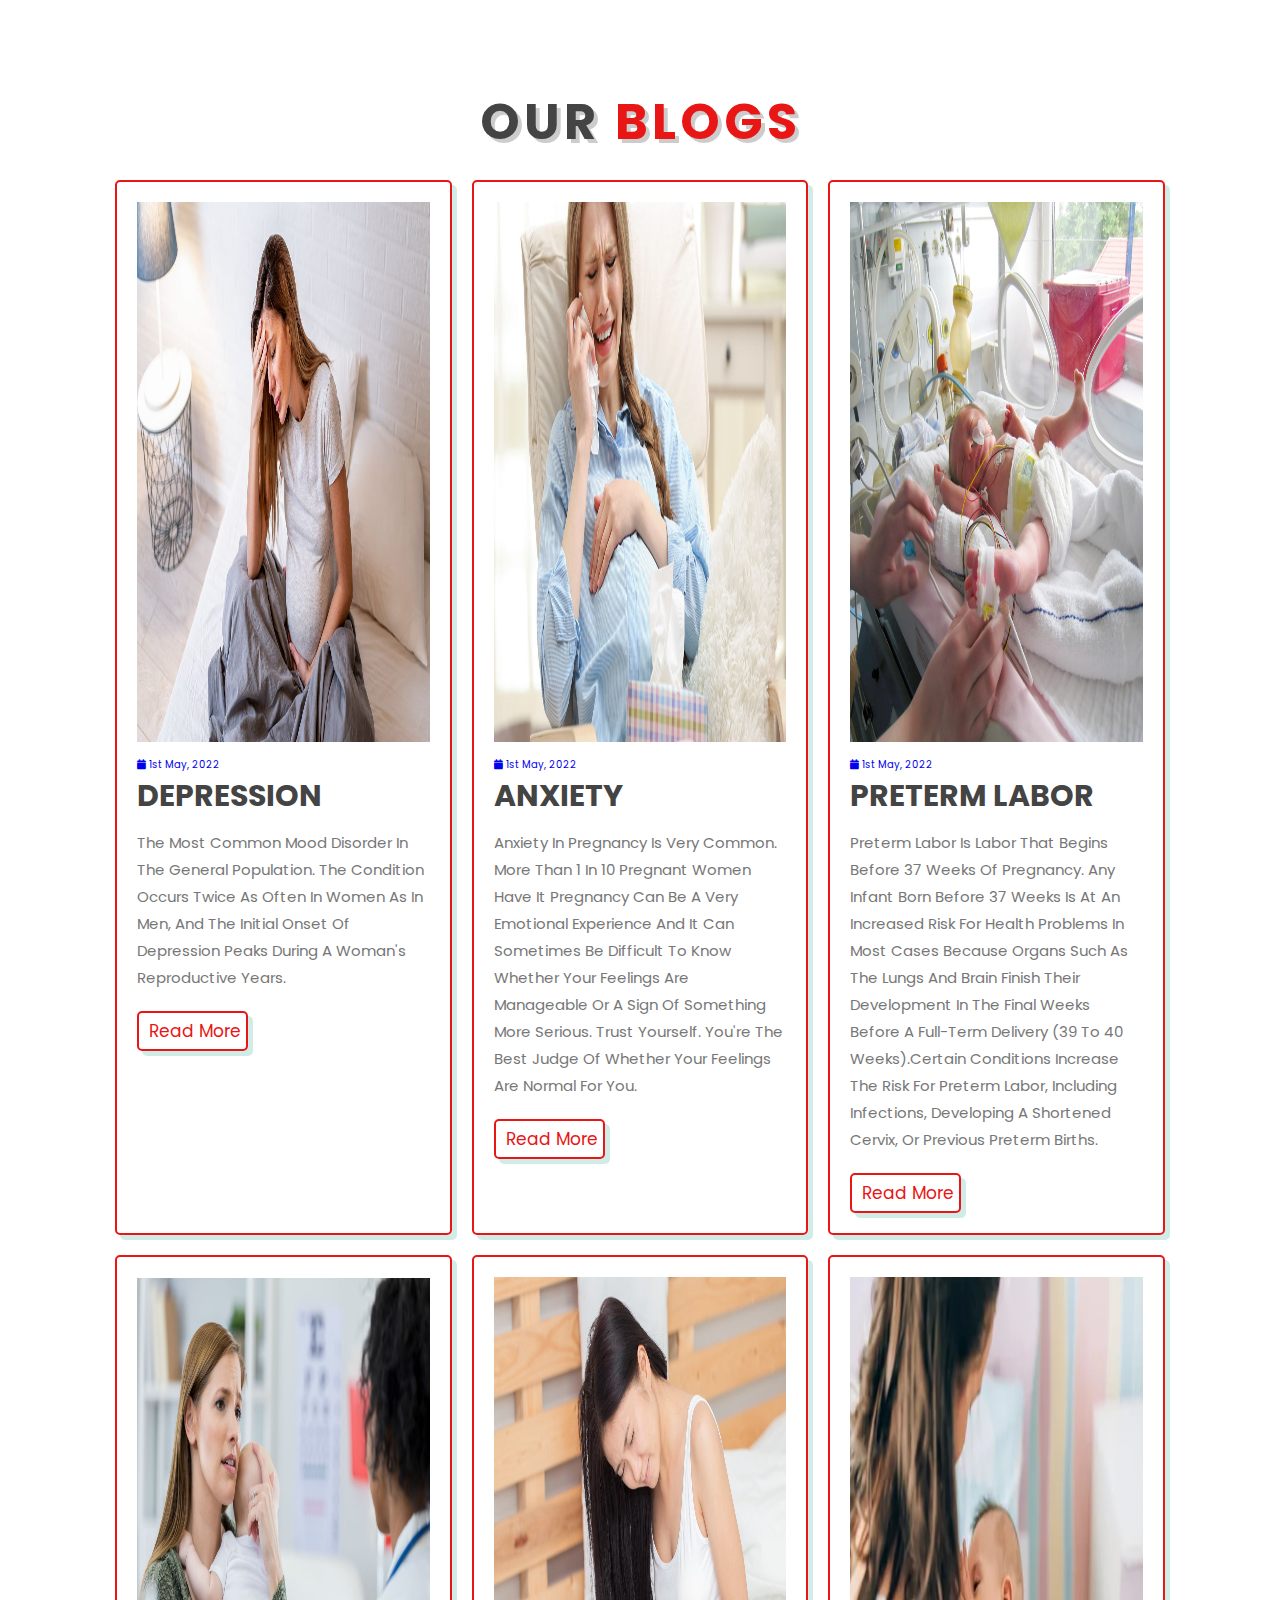
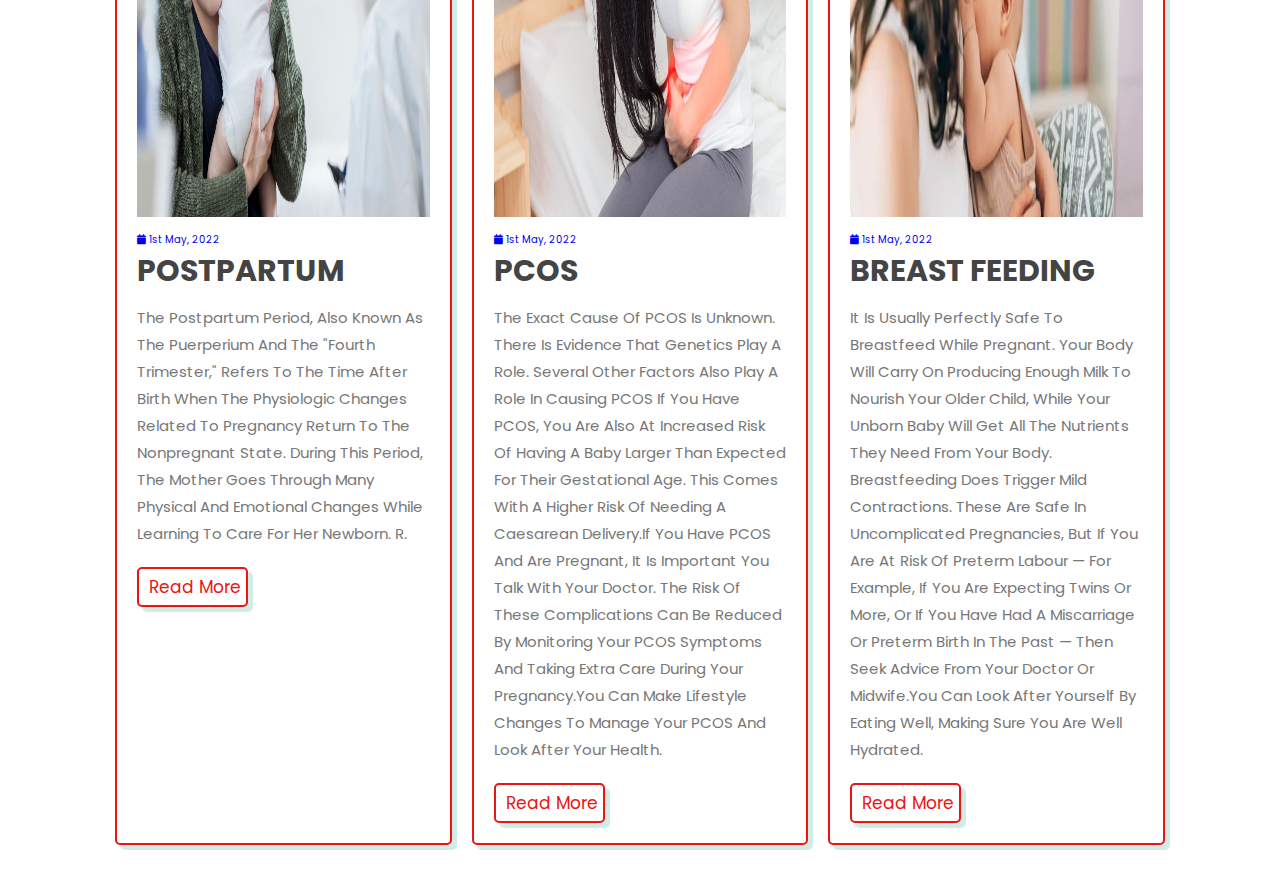
<file: blog.html>
<!DOCTYPE html>
<html lang="en">
  <head>
    <title>Blogs</title>
    <link
      rel="stylesheet"
      href="https://cdnjs.cloudflare.com/ajax/libs/font-awesome/5.15.4/css/all.min.css"
    />
    <link rel="stylesheet" href="css/style.css" />
  </head>
  <body>
    <section class="blogs" id="blogs">
      <br>
      <br>
      <br>
      <br>
      <h1 class="heading"> our <span>blogs</span> </h1>
  
      <div class="box-container">
  
          <div class="box">
              <img class="blogimg" src="image/dep_pregnancy.jpeg" alt="">
              <div class="content">
                  <div class="icons">
                      <!-- <a href="#"> <i class="fas fa-user"></i> by user </a> -->
                      <a href="#"> <i class="fas fa-calendar"></i> 1st may, 2022 </a>
                  </div>
                  <h3>DEPRESSION</h3> 
                  <p class="pcolor">
                    the most common mood disorder in the general population. The condition occurs twice as often in women as in men, and the initial onset of depression peaks during a woman's reproductive years.</p>
                  <a href="#" class="btn">read more</a> 
                 <!-- <button onclick="myFunction()" id="myBtn" >Read More</button> -->
              </div>
          </div>
  
          <div class="box">
              <img class="blogimg" src="image/anxiety1.png" alt="">
              <div class="content">
                  <div class="icons">
                      <!-- <a href="#"> <i class="fas fa-user"></i> by user </a> -->
                      <a href="#"> <i class="fas fa-calendar"></i> 1st may, 2022 </a>
                  </div>
                  <h3>ANXIETY</h3>
                  <p class="pcolor">Anxiety in pregnancy is very common. More than 1 in 10 pregnant women have it 
                    Pregnancy can be a very emotional experience and it can sometimes be difficult to know whether your feelings are manageable or a sign of something more serious. Trust yourself. You're the best judge of whether your feelings are normal for you.</p>
                    <a href="#" class="btn">read more</a> 
                  <!-- <button onclick="myFunction()" id="myBtn1" >Read More</button> -->
              </div>
          </div>
  
          <div class="box">
              <img class="blogimg"  src="image/preterm_labor.png" alt="">
              <div class="content">
                  <div class="icons">
                      <!-- <a href="#"> <i class="fas fa-user"></i> by user </a> -->
                      <a href="#"> <i class="fas fa-calendar"></i> 1st may, 2022 </a>
                  </div>
                  <h3>PRETERM LABOR</h3>
                  <p class="pcolor">Preterm labor is labor that begins before 37 weeks of pregnancy. Any infant born before 37 weeks is at an increased risk for health problems in most cases because organs such as the lungs and brain finish their development in the final weeks before a full-term delivery (39 to 40 weeks).Certain conditions increase the risk for preterm labor, including infections, developing a shortened cervix, or previous preterm births.</p>
                    <a href="#" class="btn">read more</a> 
                  <!-- <button onclick="myFunction(this.id);" id="myBtn3" class="btn">Read More</button> -->
              </div>
          </div>
  
      </div>



      <div class="box-container">
  
        <div class="box">
            <img class="blogimg" src="image/postpartum.jpg" alt="">
            <div class="content">
                <div class="icons">
                    <!-- <a href="#"> <i class="fas fa-user"></i> by user </a> -->
                    <a href="#"> <i class="fas fa-calendar"></i> 1st may, 2022 </a>
                </div>
                <h3>POSTPARTUM</h3>
                <p class="pcolor">The postpartum period, also known as the puerperium and the "fourth trimester," refers to the time after birth when the physiologic changes related to pregnancy return to the nonpregnant state.
                  During this period, the mother goes through many physical and emotional changes while learning to care for her newborn. r.
                  
                </p>
                <a href="#" class="btn">read more</a> 
                <!-- <button onclick="myFunction()" id="myBtn">Read More</button> -->
            </div>
        </div>

        <div class="box">
            <img class="blogimg" src="image/pcos.jpeg" alt="">
            <div class="content">
                <div class="icons">
                    <!-- <a href="#"> <i class="fas fa-user"></i> by user </a> -->
                    <a href="#"> <i class="fas fa-calendar"></i> 1st may, 2022 </a>
                </div>
                <h3>PCOS</h3>
                <p class="pcolor">The exact cause of PCOS is unknown. There is evidence that genetics play a role. Several other factors also play a role in causing PCOS
                  If you have PCOS, you are also at increased risk of having a baby larger than expected for their gestational age. This comes with a higher risk of needing a caesarean delivery.If you have PCOS and are pregnant, it is important you talk with your doctor. The risk of these complications can be reduced by monitoring your PCOS symptoms and taking extra care during your pregnancy.You can make lifestyle changes to manage your PCOS and look after your health.</p>
                  <a href="#" class="btn">read more</a> 
                <!-- <button onclick="myFunction()" id="myBtn">Read More</button> -->
            </div>
        </div>

        <div class="box">
            <img class="blogimg"  src="image/breastfeeding.webp" alt="">
            <div class="content">
                <div class="icons">
                    <!-- <a href="#"> <i class="fas fa-user"></i> by user </a> -->
                    <a href="#"> <i class="fas fa-calendar"></i> 1st may, 2022 </a>
                </div>
                <h3>BREAST FEEDING</h3>
                <p class="pcolor">It is usually perfectly safe to breastfeed while pregnant. Your body will carry on producing enough milk to nourish your older child, while your unborn baby will get all the nutrients they need from your body. 
                  Breastfeeding does trigger mild contractions. These are safe in uncomplicated pregnancies, but if you are at risk of preterm labour — for example, if you are expecting twins or more, or if you have had a miscarriage or preterm birth in the past — then seek advice from your doctor or midwife.You can look after yourself by eating well, making sure you are well hydrated.
                </p class>
                <a href="#" class="btn">read more</a> 
                <!-- <button onclick="myFunction()" id="myBtn">Read More</button> -->
            </div>
        </div>

    </div>



     <!-- <script>
      
      function myFunction() {
        
        var dots = document.getElementById("dots");
        var moreText = document.getElementById("more");
        var btnText=document.getElementById("myBtn");
        if (dots.style.display === "none") {
          dots.style.display = "inline";
          btnText.innerHTML = "Read more";
          moreText.style.display = "none";
        } else {
          dots.style.display = "none";
          btnText.innerHTML = "Read less";
          moreText.style.display = "inline";
        }
      }

      function myFunction() {
        
        var dots = document.getElementById("dots1");
        var moreText = document.getElementById("more1");
        var btnText=document.getElementById("myBtn1");
        if (dots.style.display === "none") {
          dots.style.display = "inline";
          btnText.innerHTML = "Read more";
          moreText.style.display = "none";
        } else {
          dots.style.display = "none";
          btnText.innerHTML = "Read less";
          moreText.style.display = "inline";
        }
      }

      
     </script> -->
      

  
  </section>
    
  </body>
</html>
</file>
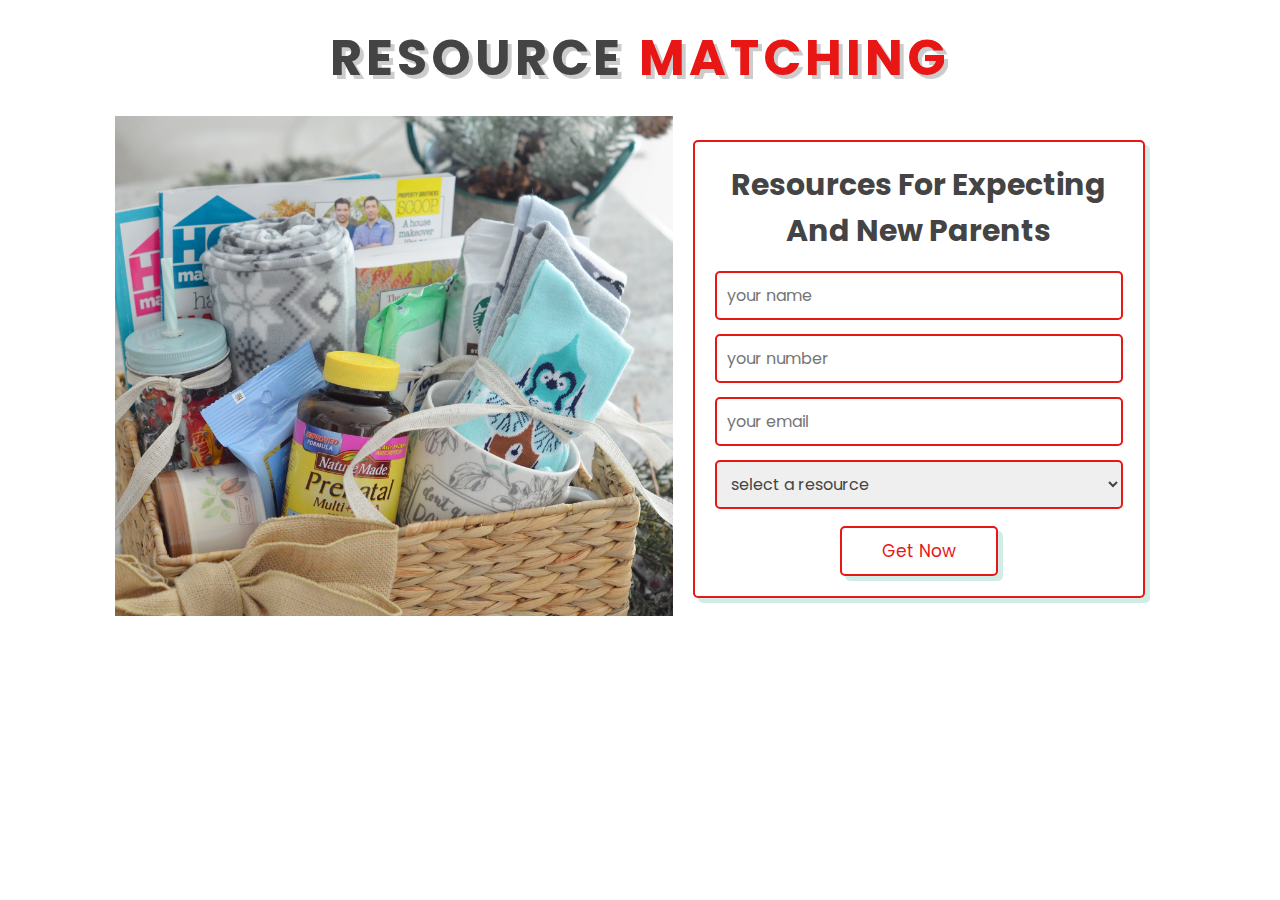
<file: blogs.html>
<!DOCTYPE html>
<html lang="en">
<head>
    <title>Document</title>
    <link rel="stylesheet" href="https://cdnjs.cloudflare.com/ajax/libs/font-awesome/5.15.4/css/all.min.css">
    <link rel="stylesheet" href="css/style.css">
</head>
<body>
    
<section class="blogs" id="blogs">

    <h1 class="heading"> resource<span> matching</span> </h1>

    <div class="row">
        <div class="image">
            <img src="image\Gift-Basket-for-an-Expecting-Mom.aShadeofTeal-7.jpg" alt="" width="500px" height="500px">
        </div>

        <form action="">
            <h3>resources for expecting and new parents</h3>
            <input type="text" placeholder="your name" class="box">
            <input type="number" placeholder="your number" class="box">
            <input type="email" placeholder="your email" class="box">
            
            <select id="cars" name="cars" class="box">
            <option value="select">select a resource</option>
            <option value="Prenatal Vitamins">Prenatal Vitamins</option>
            <option value="Baby Supplies">Baby Supplies</option>
            <option value="Birthing Classes">Birthing Classes</option>
            <option value="Support Groups">Support Groups</option>
            </select>
            
            <input type="submit" value="get now" class="btn">
        </form>
        <h1> </h1>
    </div>


</section>

</body>
</html>
</file>
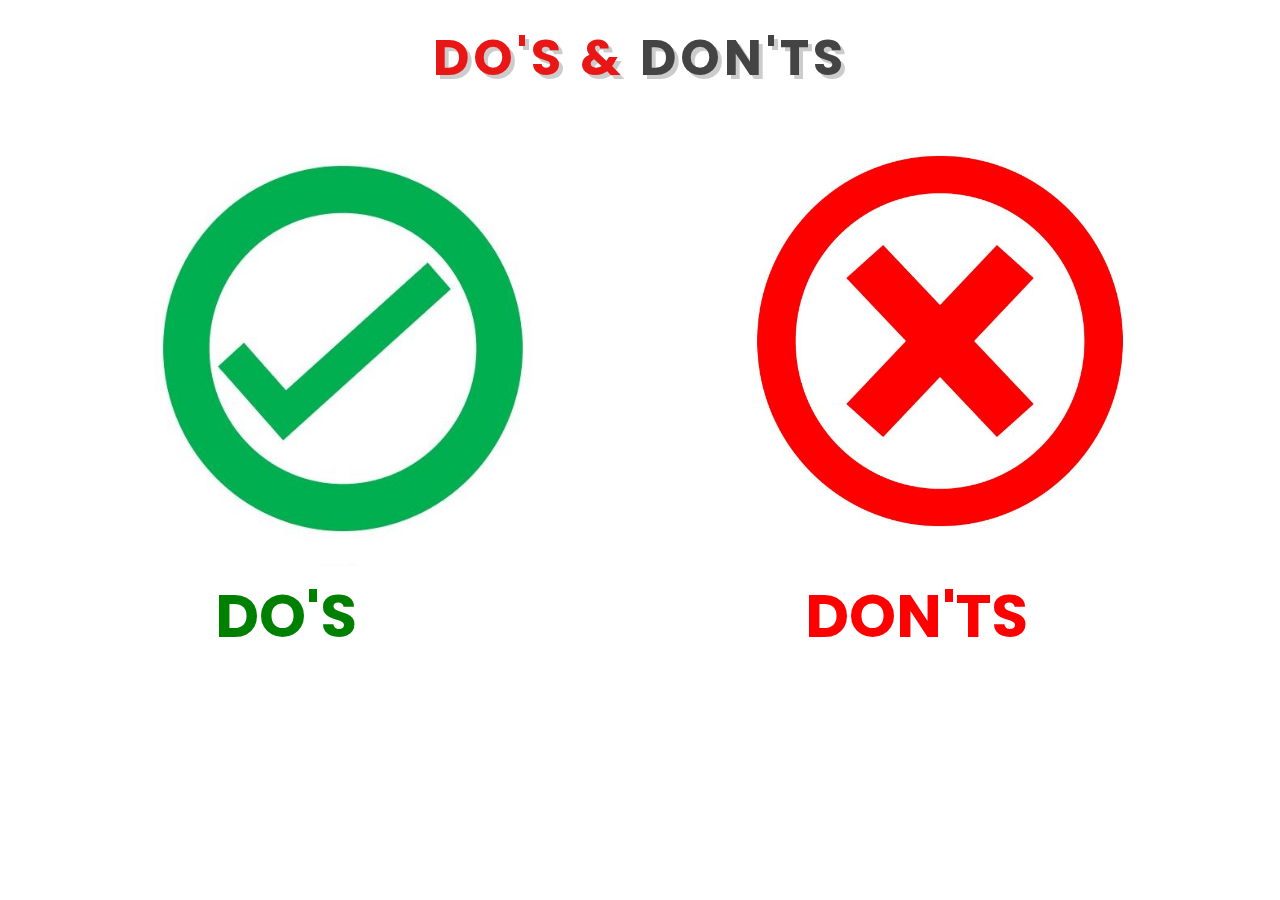
<file: dds.html>
<!DOCTYPE html>
<html lang="en">
  <head>
    <title>Document</title>
    <link
      rel="stylesheet"
      href="https://cdnjs.cloudflare.com/ajax/libs/font-awesome/5.15.4/css/all.min.css"
    />
    <link rel="stylesheet" href="css/style.css" />
  </head>
  <body>
    <section class="about" id="about">
      <h1 class="heading"><span>DO'S &</span> DON'TS</h1>

      <div class="row">
        <div class="image">
          <a href=""
            ><img
              src="image/WhatsApp Image 2023-01-07 at 12.33.39 AM.jpeg"
              alt=""
          /></a>
          <h2>DO'S</h2>
        </div>

        <div class="content">
          <a href="donts.html"
            ><img
              src="image/WhatsApp Image 2023-01-07 at 12.51.57 AM.jpeg"
              alt=""
          /></a>
          <h2>DON'TS</h2>
        </div>
      </div>
    </section>
  </body>
</html>
</file>
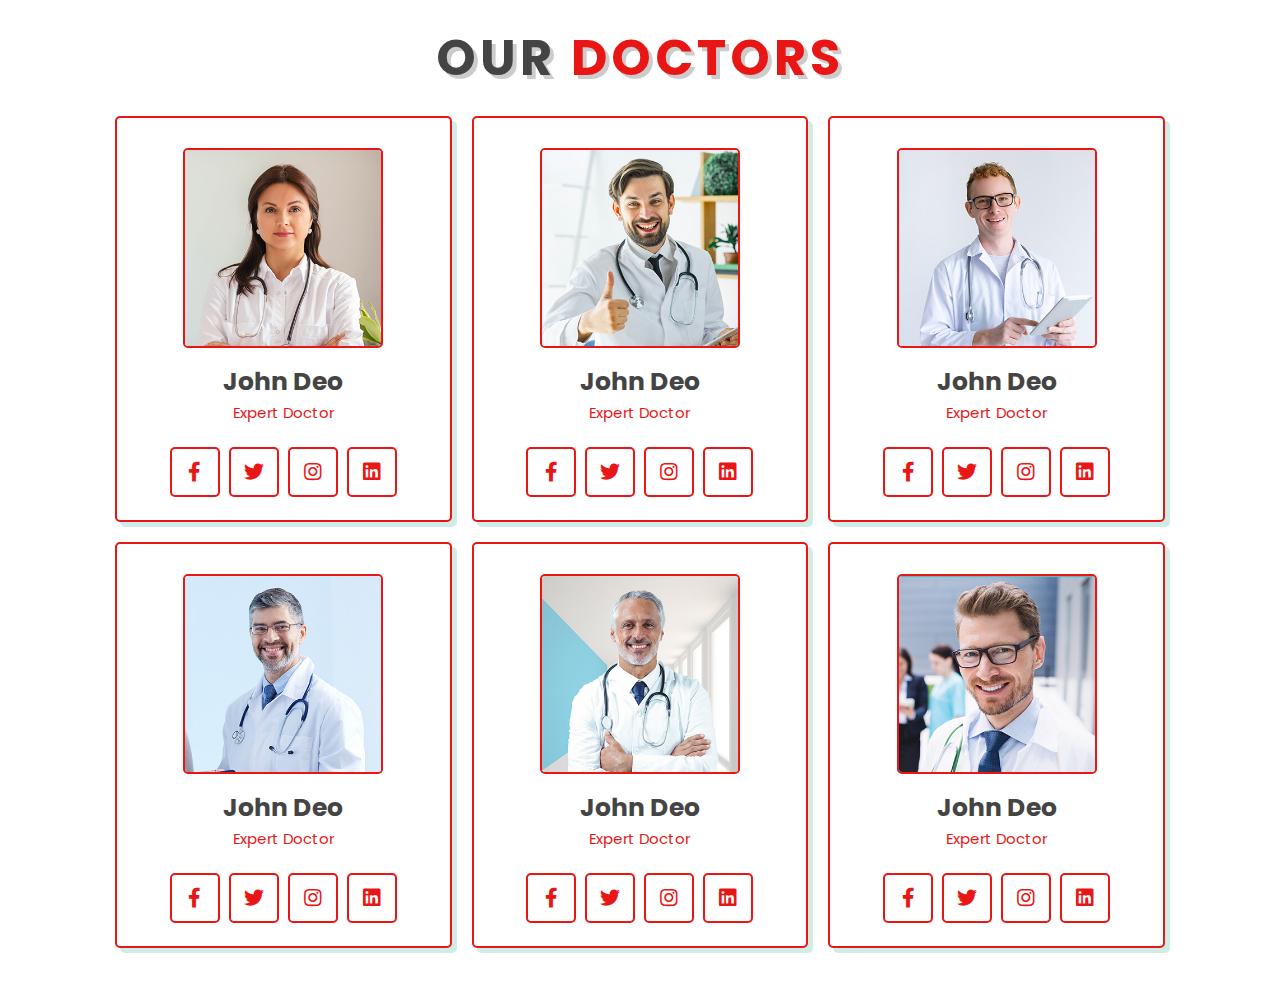
<file: doctors.html>
<!DOCTYPE html>
<html lang="en">
<head>
    <title>Document</title>
    <link rel="stylesheet" href="https://cdnjs.cloudflare.com/ajax/libs/font-awesome/5.15.4/css/all.min.css">
    <link rel="stylesheet" href="css/style.css">
</head>
<body>
    
<section class="doctors" id="doctors">

    <h1 class="heading"> our <span>doctors</span> </h1>

    <div class="box-container">

        <div class="box">
            <img src="image/doc-1.jpg" alt="">
            <h3>john deo</h3>
            <span>expert doctor</span>
            <div class="share">
                <a href="#" class="fab fa-facebook-f"></a>
                <a href="#" class="fab fa-twitter"></a>
                <a href="#" class="fab fa-instagram"></a>
                <a href="#" class="fab fa-linkedin"></a>
            </div>
        </div>

        <div class="box">
            <img src="image/doc-2.jpg" alt="">
            <h3>john deo</h3>
            <span>expert doctor</span>
            <div class="share">
                <a href="#" class="fab fa-facebook-f"></a>
                <a href="#" class="fab fa-twitter"></a>
                <a href="#" class="fab fa-instagram"></a>
                <a href="#" class="fab fa-linkedin"></a>
            </div>
        </div>

        <div class="box">
            <img src="image/doc-3.jpg" alt="">
            <h3>john deo</h3>
            <span>expert doctor</span>
            <div class="share">
                <a href="#" class="fab fa-facebook-f"></a>
                <a href="#" class="fab fa-twitter"></a>
                <a href="#" class="fab fa-instagram"></a>
                <a href="#" class="fab fa-linkedin"></a>
            </div>
        </div>

        <div class="box">
            <img src="image/doc-4.jpg" alt="">
            <h3>john deo</h3>
            <span>expert doctor</span>
            <div class="share">
                <a href="#" class="fab fa-facebook-f"></a>
                <a href="#" class="fab fa-twitter"></a>
                <a href="#" class="fab fa-instagram"></a>
                <a href="#" class="fab fa-linkedin"></a>
            </div>
        </div>

        <div class="box">
            <img src="image/doc-5.jpg" alt="">
            <h3>john deo</h3>
            <span>expert doctor</span>
            <div class="share">
                <a href="#" class="fab fa-facebook-f"></a>
                <a href="#" class="fab fa-twitter"></a>
                <a href="#" class="fab fa-instagram"></a>
                <a href="#" class="fab fa-linkedin"></a>
            </div>
        </div>

        <div class="box">
            <img src="image/doc-6.jpg" alt="">
            <h3>john deo</h3>
            <span>expert doctor</span>
            <div class="share">
                <a href="#" class="fab fa-facebook-f"></a>
                <a href="#" class="fab fa-twitter"></a>
                <a href="#" class="fab fa-instagram"></a>
                <a href="#" class="fab fa-linkedin"></a>
            </div>
        </div>

    </div>

</section>

</body>
</html>
</file>
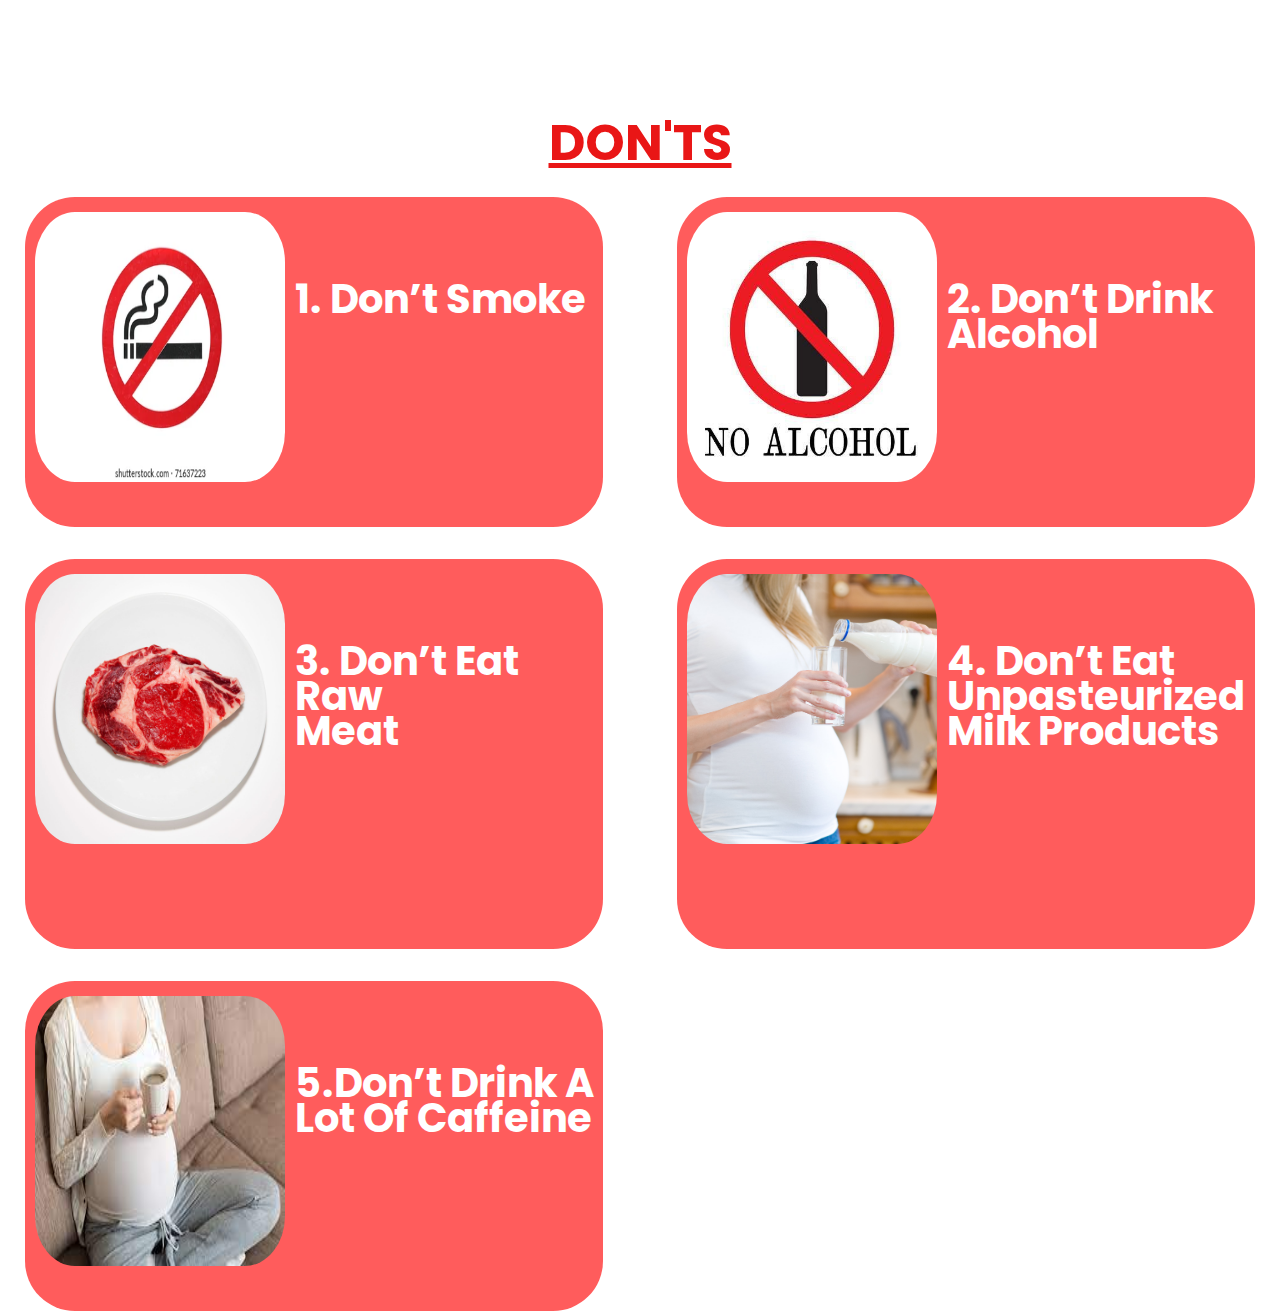
<file: donts.html>
<!DOCTYPE html>
<html lang="en">
  <head>
    <meta charset="UTF-8" />
    <meta http-equiv="X-UA-Compatible" content="IE=edge" />
    <meta name="viewport" content="width=z, initial-scale=1.0" />
    <title>DON'TS</title>
    <link
      rel="stylesheet"
      href="https://cdnjs.cloudflare.com/ajax/libs/font-awesome/5.15.4/css/all.min.css"
    />
    <link rel="stylesheet" href="css/style.css" />
  </head>
  <body>
    <div class="donts">
        <h2>DON'TS</h2> <br>
      <div class="row">
        
          <div class="p1">
           <div class="imgs"><img src="image/dont1.webp" alt=""></div> 
           <div class="content">
            <h1 >1. Don’t smoke</h1>
            <p> Smoking while pregnant puts both you and your unborn baby at risk. 
              Babies born to women who smoke during pregnancy are more likely to
              have a lower birth weight and are at a greater risk for learning
              disabilities than children born to nonsmoking mothers.
            </p>
          </div>
        </div>
          <div class="p1">
            <div class="imgs"><img src="image/dont2.jpg" alt=""></div> 
           <div class="content">
            <h1>2. Don’t drink alcohol</h1>
            <p>
              Alcohol may greatly impact your baby’s development. People who
              drink alcohol while pregnant deliver a baby with FAS. Symptoms of FAS include:-low birth weight,
              learning disabilities, behavior problems, lagging patterns in
              terms of growth and development milestones.
            </p>
        </div>
        </div>
      </div>
      <br>
      <br>
      <div class="row">
          <div class="p1">
            <div class="imgs"><img src="image/donts3.jpg" alt=""></div> 
            <div class="content">
            <h1>3. Don’t eat raw <br> meat</h1>
            <p>
                Raw & undercooked meat and eggs carry the risk of foodborne illness, such as listeriosis and toxoplasmosis.
                These conditions can cause serious, life-threatening illnesses that could lead to severe birth defects and even miscarriage. Make sure all eggs and meat that you eat while pregnant are well-cooked.
            </p>
        </div></div>
          <div class="p1">
            <div class="imgs"><img src="image/donts4.jpg" alt=""></div> 
            <div class="content">
            <h1>4. Don’t eat unpasteurized milk products</h1>
            <p>
                Calcium is very important for growing babies but moms have to be careful how they get their calcium from dairy.
                Raw milk isn’t recommended for expecting mothers since it’s unpasteurized.
                Specifically, raw milk may contain the bacteria Listeria. It can lead to illness, miscarriage.
            </p>
         </div></div>
        </div>
        <br>
        <br>
        <div class="row">
            <div class="p1">
                <div class="imgs"><img src="image/donts5.jfif" alt=""></div> 
                <div class="content">
              <h1>5.Don’t drink a lot of caffeine</h1>
              <p>
                <br>
                Caffeine can travel through the placenta and increase your baby’s heart rate.
                Current research suggests that women can safely consume a cup or two of coffee each day, but forego downing a triple-shot latte while you’re carrying.
              </p>
           </div>
          </div>
        </div>
      </div>
      </div>
    </div>
  </body>
</html>
</file>
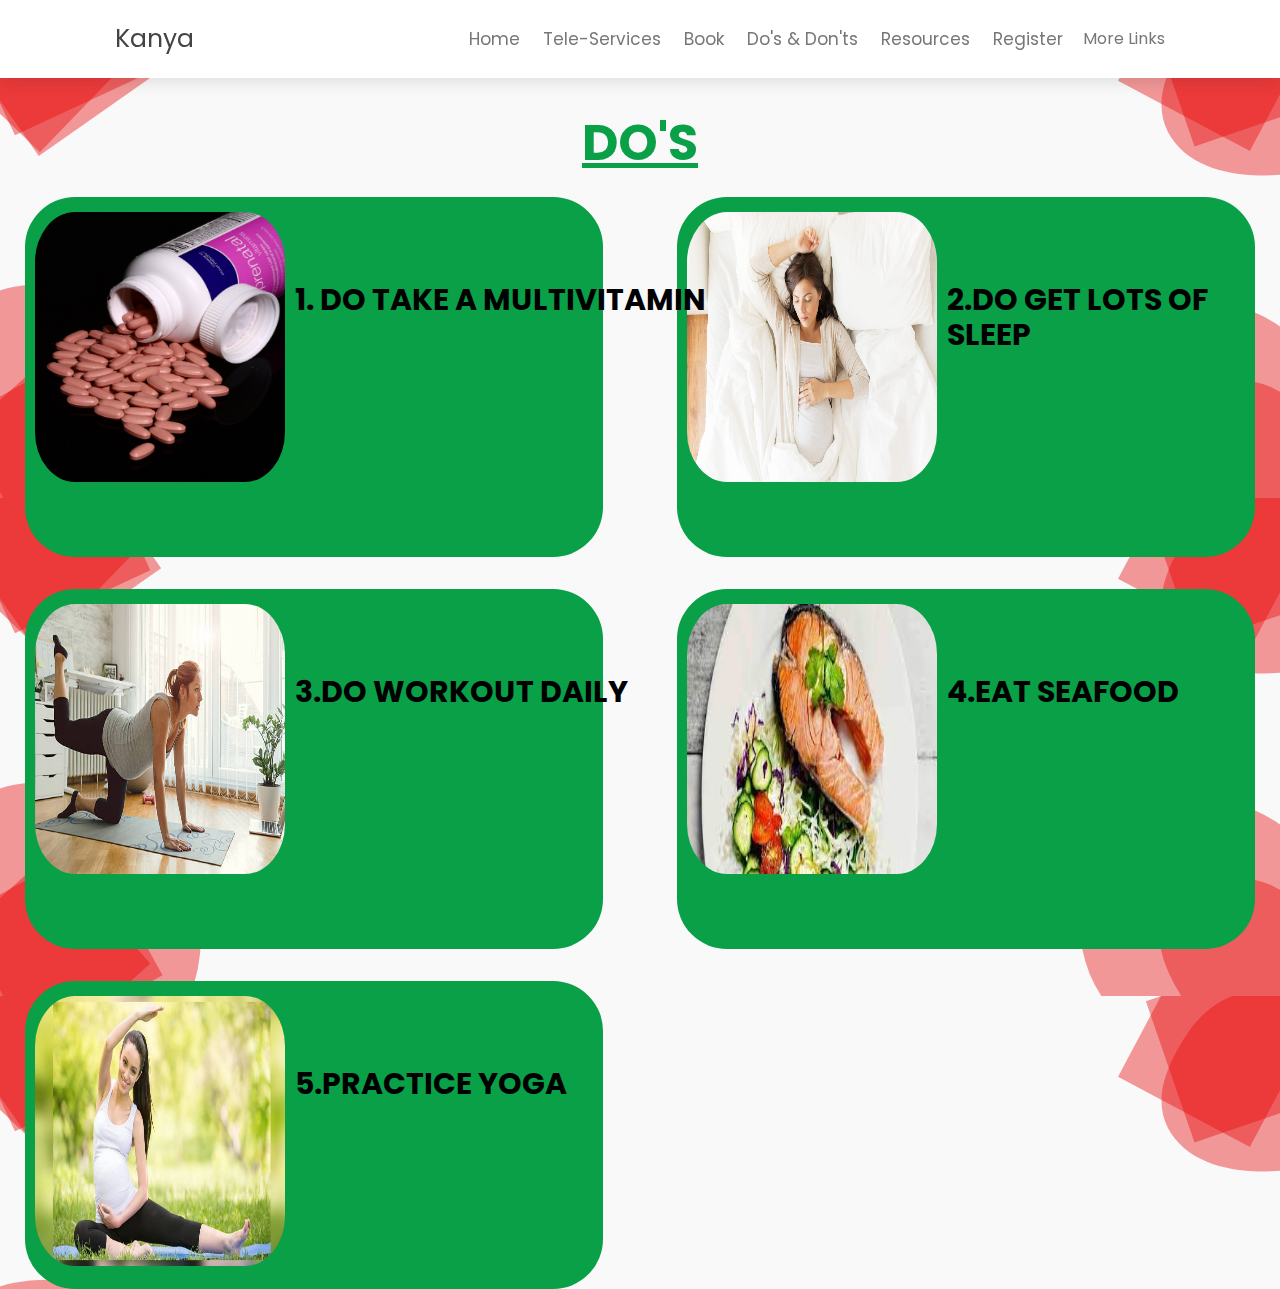
<file: dos.html>
<!DOCTYPE html>
<html lang="en">
<head>
    <meta charset="UTF-8">
    <meta http-equiv="X-UA-Compatible" content="IE=edge">
    <meta name="viewport" content="width=device-width, initial-scale=1.0">
    <title>Document</title>
    <link rel="stylesheet" href="css/style.css">
</head>
<body class="zzzz">
  <header class="header">
    <a href="#" class="logo"> <i class="fas fa-heartbeat"></i> Kanya </a>

    <nav class="navbar">
      <a href="index.html">home</a>

      <a href="services.html" >tele-services</a>
      <a href="book.html">book</a>
      <a href="dds.html" >do's & don'ts</a>
      <a href="resource.html" >resources</a>
      <a href="form.html">register</a>
      
      <div class="dropdown">
        <button class="dropbtn">More Links
          <i class="fas fa-caret-down"></i>
        </button>
        <div class="dropdown-content">
          <a href="doctors.html" target="_blank">doctors</a>
          <a href="review.html" target="_blank">review</a>
          <a href="blog.html" target="_blank">blogs</a>
        </div>
      </div>
    </nav>

    <div id="menu-btn" class="fas fa-bars"></div>
  </header>
    <div class="dos">
        <h2>DO'S</h2> <br>
      <div class="row2">
        
          <div class="p12">
           <div class="imgs2"><img src="image/parentvitamin.jpeg" alt=""></div> 
           <div class="content2">
            <h1>1. DO TAKE A MULTIVITAMIN</h1>
            </p>
            <p>Eating a Balanced Diet that is rich in vitamin and Minerals is the best way to provide your body with all the healthy nutrients.
                <br>
                A multivitamin will usually include DHA,EPA Or Both.These are Omega-3 Facts that are important for your baby's proper brain development.
            </p>
          </div>
        </div>
          <div class="p12">
            <div class="imgs2"><img src="image/sleeping_mother.jpeg" alt=""></div> 
           <div class="content2">
            <h1>2.DO GET LOTS OF SLEEP</h1>
            
            <P>
                Changing Hormone Levels,Anticipation and Anxiety can make sleep elusive during your 9 months of regnancy.
                <br>
                Aim for 7-9 hours of Shut-Eye Each Night. <br>
                Fatigue is a sign that your body needs more rest ,so give yourself all the sleep you need.
                
            </P>
        </div>
        </div>
      </div>
      <br>
      <br>
      <div class="row2">
          <div class="p12">
            <div class="imgs2"><img src="image/workingout.jpeg" alt=""></div> 
            <div class="content2">
            <h1>3.DO WORKOUT DAILY </h1>
            <P>
                Regular Exerxcise may help to combat many of the issues that arise during pregnancy including-Insomia <br>
                -Muscle Pain
                -Executive Weight Gain
                -Mood Problems etc.
            </P>
        </div></div>
          <div class="p12">
            <div class="imgs2"><img src="image/seafood.jpeg" alt=""></div> 
            <div class="content2">
            <h1>4.EAT SEAFOOD</h1>
            
            <P>
                Seafood is Loaded with vitamins and Minerals sucha as hearthealthy Omega-3 fatty acds , zinc and iron.These are all important for both mom and baby.Eat a variety of seafood so you don't have a concentration of Minerals from one type of fist.Eat not more than 12 ounces of fish per week.
            </P>
         </div></div>
        </div>
        <br>
        <br>
        <div class="row2">
            <div class="p12">
                <div class="imgs2"><img src="image/yoga.jpeg" alt=""></div> 
                <div class="content2">
              <h1>5.PRACTICE YOGA</h1>
             
              <p>
                Yoga during pregnancy helps keep the body supple.They relieve tension around the cevix by opening the pelvic region.
                <br>
                This prepares to-be- mother  for labour delivery. 
            </p>
          </div>
          </div></div>
      </div>
      </div>
    </div>
  </body>
</html>
</file>
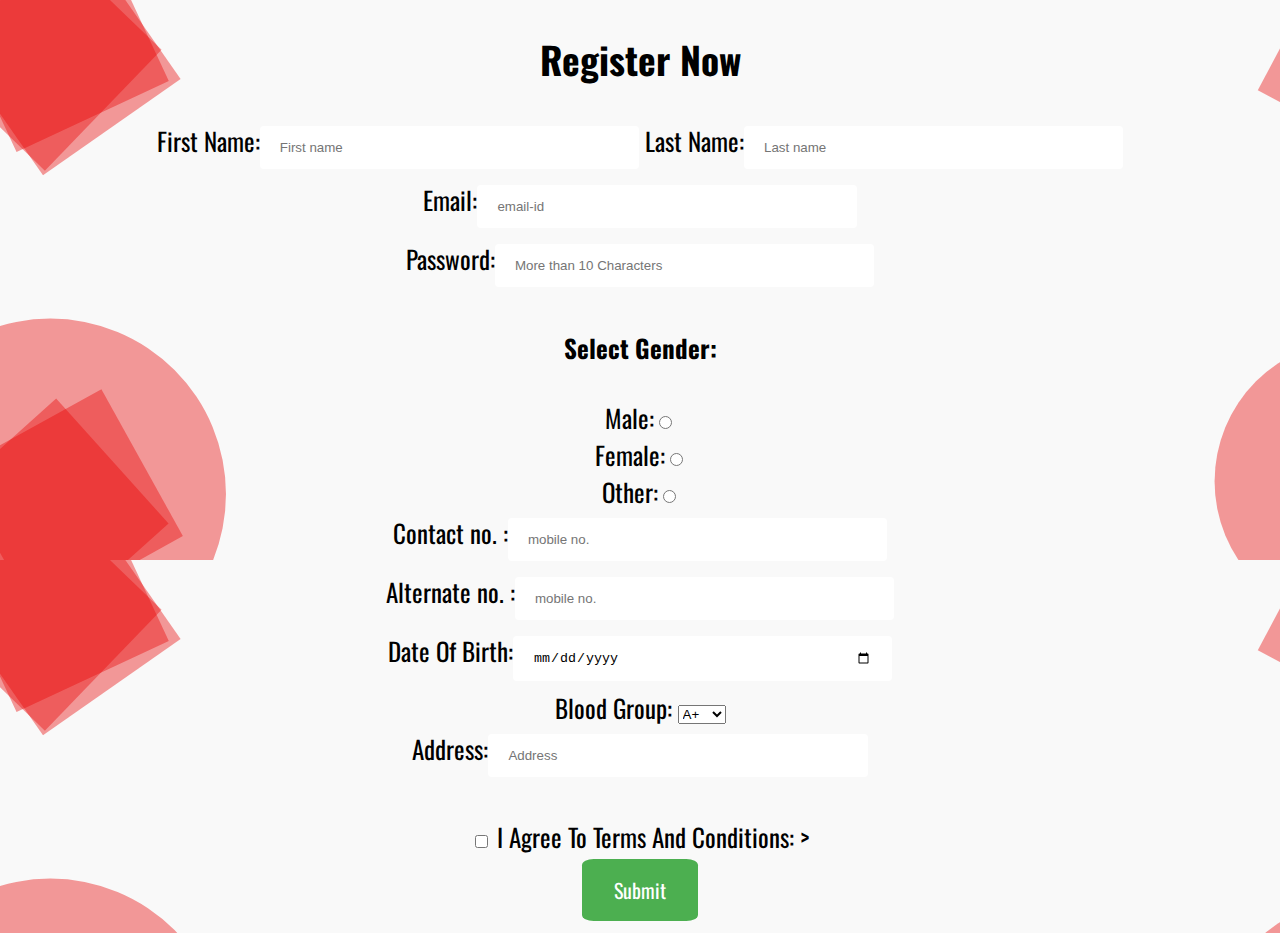
<file: form.html>
<!DOCTYPE html>
<html>
  <head>
    <link rel="stylesheet" type="text/css" href="css/style1.css" />
    <link
      href="https://fonts.googleapis.com/css?family=Oswald"
      rel="stylesheet"
    />
    <link
      href="https://fonts.googleapis.com/css?family=Ubuntu"
      rel="stylesheet"
    />
    <title>REGiSTRATION</title>
  </head>
  <body>
    <div class="FORM-BOX">
      <h2>Register Now</h2>
      <div class="inputBox">
        <label
          >First Name:<input
            type="text"
            name="fname"
            placeholder="First name"
            required
        /></label>
        <label
          >Last Name:<input
            type="text"
            name="lname"
            placeholder="Last name"
            required
        /></label>
      </div>

      <div class="inputBox">
        <label
          >Email:<input
            type="email"
            name="mail"
            pattern="[a-zA-Z0-9.-_]{1,}@[a-zA-Z.-]{2,}[.]{1}[a-zA-Z]{2,}"
            placeholder="email-id"
            required
        /></label>
      </div>

      <div>
        <label
          >Password:<input
            type="password"
            name="pass"
            pattern=".{10,}"
            placeholder="More than 10 Characters"
            required
        /></label>
      </div>
      <h4>Select Gender:</h4>
      <div class="inputBox">
        <label
          >Male:<input
            id="male"
            type="radio"
            name="gender"
            value="male"
            required
        /></label>
      </div>
      <div>
        <label
          >Female:<input
            id="female"
            type="radio"
            name="gender"
            value="female"
            required
        /></label>
      </div>
      <div>
        <label
          >Other:<input
            id="other"
            type="radio"
            name="gender"
            value="other"
            required
        /></label>
      </div>

      <div class="inputBox">
        <label
          >Contact no. :<input
            type="text"
            name="pass"
            pattern=".{10,}"
            placeholder="mobile no."
            required
        /></label>
      </div>

      <div class="inputBox">
        <label
          >Alternate no. :<input
            type="text"
            name="pass"
            pattern=".{10,}"
            placeholder="mobile no."
            optional
        /></label>
      </div>

      <div class="inputBox">
        <label>Date Of Birth:<input type="date" name="dob" required /></label>
      </div>
      <div class="inputBox">
        <label
          >Blood Group:
          <select>
            <option value="volvo">A+</option>
            <option value="saab">A-</option>
            <option value="fiat">B+</option>
            <option value="audi">B-</option>
            <option value="volvo">AB+</option>
            <option value="saab">AB-</option>
            <option value="fiat">O+</option>
            <option value="audi">O-</option>
          </select>
        </label>
      </div>
      <div class="inputBox">
        <label
          >Address:<input
            type="text"
            name="Address"
            placeholder="Address"
            required
        /></label>
      </div>
      <div class="inputbox">
        <h4></h4>
        <input type="checkbox" name="agree" required /><span
          class="slider round"
        ></span>
        <label>I Agree To Terms And Conditions: ></label>
      </div>

      <div class="inputBox">
        <input type="submit" class="registerbtn" value="Submit" />
      </div>
    </div>
  </body>
</html>
</file>
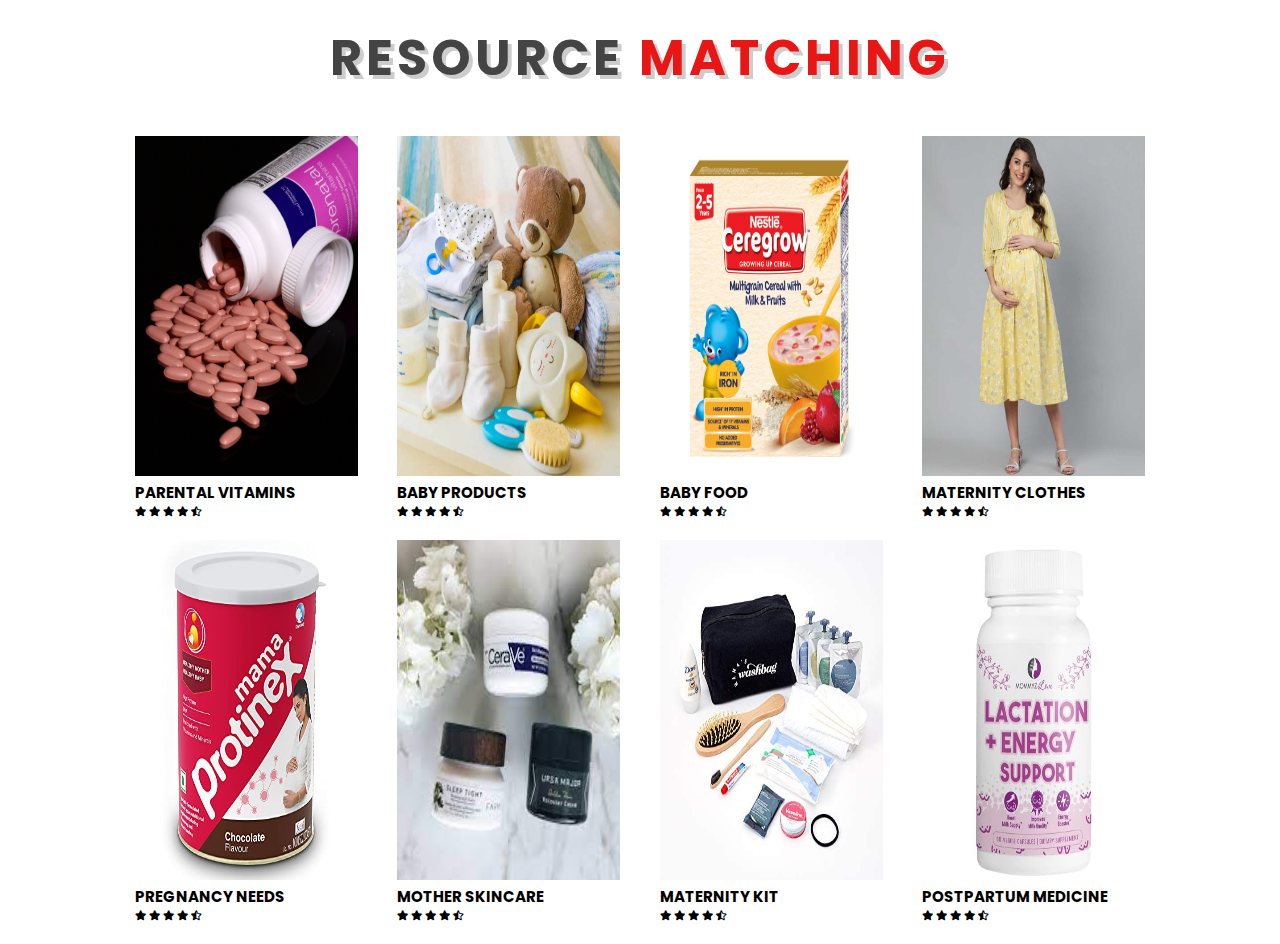
<file: resource.html>
<!DOCTYPE html>
<html lang="en">
<head>
    <title>Document</title>
    <link rel="stylesheet" href="https://cdnjs.cloudflare.com/ajax/libs/font-awesome/5.15.4/css/all.min.css">
    <link rel="stylesheet" href="css/style.css">
</head>
<body>
    
<section class="blogs" id="blogs">

    <h1 class="heading"> resource<span> matching</span> </h1>

    <div class="row">
        <div class="image">
            <!-- <img src="image\Gift-Basket-for-an-Expecting-Mom.aShadeofTeal-7.jpg" alt="" width="500px" height="500px"> -->
        </div>
    


        <!-- added -->


        
   
  
        <div class="swiper-wrapper">

            <div class="swiper-slide box" id="item-5">
                <img class="img-resize" src="image/parentvitamin.jpeg" alt="">
                <h2>PARENTAL VITAMINS</h2>
                <!-- <div class="price">  &#8377 40/- - 100/- </div> -->
                <div class="stars">
                    <i class="fas fa-star"></i>
                    <i class="fas fa-star"></i>
                    <i class="fas fa-star"></i>
                    <i class="fas fa-star"></i>
                    <i class="fas fa-star-half-alt"></i>
                </div>
                <!-- <a href="#" class="btn">add to cart</a> -->
            </div>

            <div class="swiper-slide box" id="item-6">
                <!-- <img  class="bg" src="image/whitebg.jpeg" alt=""> -->
                <img class="img-resize" src="image/babysupply.jpeg" alt="">
                <h2>BABY PRODUCTS</h2>
                <!-- <div class="price">  &#8377 90/- - 100/- </div> -->
                <div class="stars">
                    <i class="fas fa-star"></i>
                    <i class="fas fa-star"></i>
                    <i class="fas fa-star"></i>
                    <i class="fas fa-star"></i>
                    <i class="fas fa-star-half-alt"></i>
                </div>
                <!-- <a href="#" class="btn">add to cart</a> -->
            </div>

            <div class="swiper-slide box" id="item-7">
                <img  class="img-resize" src="image/birthfood.jpeg" alt="">
                <h2>BABY FOOD</h2>
                <!-- <div class="price">  &#8377 80/- - 90/- </div> -->
                <div class="stars">
                    <i class="fas fa-star"></i>
                    <i class="fas fa-star"></i>
                    <i class="fas fa-star"></i>
                    <i class="fas fa-star"></i>
                    <i class="fas fa-star-half-alt"></i>
                </div>
                <!-- <a href="#" class="btn">add to cart</a> -->
            </div>

            <div class="swiper-slide box" id="item-8">
                <img class="img-resize" src="image/Floral-Print-Dress.jpeg" alt="">
                <h2>MATERNITY CLOTHES</h2>
                <!-- <div class="price">  &#8377 45/- - 55/- </div> -->
                <div class="stars">
                    <i class="fas fa-star"></i>
                    <i class="fas fa-star"></i>
                    <i class="fas fa-star"></i>
                    <i class="fas fa-star"></i>
                    <i class="fas fa-star-half-alt"></i>
                </div>
                <!-- <a href="#" class="btn">add to cart</a> -->
            </div>

        </div>
   
<!-- added new div -->
      <div class="swiper-wrapper-2">




        <div class="swiper-slide box-2" id="item-9">
            <img class="img-resize" src="image/pregnancyneeds.jpeg" alt="">
            <h2>PREGNANCY NEEDS</h2>
            <!-- <div class="price">  &#8377 90/- - 100/- </div> -->
            <div class="stars">
                <i class="fas fa-star"></i>
                <i class="fas fa-star"></i>
                <i class="fas fa-star"></i>
                <i class="fas fa-star"></i>
                <i class="fas fa-star-half-alt"></i>
            </div>
            <!-- <a href="#" class="btn">add to cart</a> -->
        </div>

        <div class="swiper-slide box-2" id="item-10">
            <img class="img-resize" src="image/motherskincare.jpeg" alt="">
            <h2>MOTHER SKINCARE</h2>
            <!-- <div class="price">  &#8377 90/- - 100/- </div> -->
            <div class="stars">
                <i class="fas fa-star"></i>
                <i class="fas fa-star"></i>
                <i class="fas fa-star"></i>
                <i class="fas fa-star"></i>
                <i class="fas fa-star-half-alt"></i>
            </div>
            <!-- <a href="#" class="btn">add to cart</a> -->
        </div>

        <div class="swiper-slide box-2" id="item-10">
            <img class="img-resize" src="image/maternitykiy.jpeg" alt="">
            <h2>MATERNITY KIT</h2>
            <!-- <div class="price">  &#8377 90/- - 100/- </div> -->
            <div class="stars">
                <i class="fas fa-star"></i>
                <i class="fas fa-star"></i>
                <i class="fas fa-star"></i>
                <i class="fas fa-star"></i>
                <i class="fas fa-star-half-alt"></i>
            </div>
            <!-- <a href="#" class="btn">add to cart</a> -->
        </div>

        <div class="swiper-slide box-2" id="item-11">
            <img class="img-resize" src="image/postpartum_medicine.jpeg" alt="">
            <h2>POSTPARTUM MEDICINE</h2>
            <!-- <div class="price">  &#8377 90/- - 100/- </div> -->
            <div class="stars">
                <i class="fas fa-star"></i>
                <i class="fas fa-star"></i>
                <i class="fas fa-star"></i>
                <i class="fas fa-star"></i>
                <i class="fas fa-star-half-alt"></i>
            </div>
            <!-- <a href="#" class="btn">add to cart</a> -->
        </div>



      </div>



       <!-- <footer>
        <form action="">
            <h3>resources for expecting and new parents</h3>
            <input type="text" placeholder="your name" class="box">
            <input type="number" placeholder="your number" class="box">
            <input type="email" placeholder="your email" class="box">
            
            <select id="cars" name="cars" class="box">
            <option value="select">select a resource</option>
            <option value="Prenatal Vitamins">Prenatal Vitamins</option>
            <option value="Baby Supplies">Baby Supplies</option>
            <option value="Birthing Classes">Birthing Classes</option>
            <option value="Support Groups">Support Groups</option>
            </select>
            
            <input type="submit" value="get now" class="btn">
        </form>
        <h1> </h1>
    </footer> -->
    </div> 


</section>

</body>
</html>
</file>
<file: css/style.css>
@import url("https://fonts.googleapis.com/css2?family=Poppins:wght@100;200;300;400;500;600;700&display=swap");

:root {
  --green: #16a085;
  --black: #444;
  --light-color: #777;
  --box-shadow: 0.5rem 0.5rem 0 rgba(22, 160, 133, 0.2);
  --text-shadow: 0.4rem 0.4rem 0 rgba(0, 0, 0, 0.2);
  --border: 0.2rem solid rgb(233, 22, 22);
}

* {
  font-family: "Poppins", sans-serif;
  margin: 0;
  padding: 0;
  box-sizing: border-box;
  outline: none;
  border: none;
  text-transform: capitalize;
  transition: all 0.2s ease-out;
  text-decoration: none;
}

html {
  font-size: 62.5%;
  overflow-x: hidden;
  scroll-padding-top: 7rem;
  scroll-behavior: smooth;
}

section {
  padding: 2rem 9%;
}

section:nth-child(even) {
  background-image: url("mother.jpeg");
}

.zzzz {
  background-image: url("data:image/svg+xml,%3csvg xmlns='http://www.w3.org/2000/svg' version='1.1' xmlns:xlink='http://www.w3.org/1999/xlink' xmlns:svgjs='http://svgjs.com/svgjs' width='1440' height='560' preserveAspectRatio='none' viewBox='0 0 1440 560'%3e%3cg mask='url(%26quot%3b%23SvgjsMask1024%26quot%3b)' fill='none'%3e%3crect width='1440' height='560' x='0' y='0' fill='rgba(249%2c 249%2c 249%2c 1)'%3e%3c/rect%3e%3cpath d='M185.98799152640353 78.9203900742082L89.62715021942775-58.69715336634238-47.990393221122844 37.66368794063341 48.370448085852956 175.281231381184z' fill='rgba(233%2c 5%2c 5%2c 0.4)' class='triangle-float1'%3e%3c/path%3e%3cpath d='M-75.97316260778051 58.30360012210114L44.87592384911298 175.00620635921257 161.57853008622442 54.157119902319074 40.729443629330916-62.54548633479235z' fill='rgba(233%2c 5%2c 5%2c 0.4)' class='triangle-float3'%3e%3c/path%3e%3cpath d='M101.14435569428869-68.03309788588594L-51.11535252786848 2.966770086551577 19.884515444569033 155.22647830870875 172.1442236667262 84.22661033627124z' fill='rgba(233%2c 5%2c 5%2c 0.4)' class='triangle-float2'%3e%3c/path%3e%3cpath d='M1419.935%2c200.302C1462.43%2c201.139%2c1507.3%2c191.404%2c1530.179%2c155.584C1554.594%2c117.359%2c1555.324%2c65.976%2c1529.584%2c28.63C1506.368%2c-5.053%2c1460.692%2c-7.889%2c1419.935%2c-4.366C1386.122%2c-1.443%2c1357.56%2c16.806%2c1338.843%2c45.117C1317.465%2c77.452%2c1299.011%2c117.031%2c1316.963%2c151.386C1335.825%2c187.483%2c1379.215%2c199.5%2c1419.935%2c200.302' fill='rgba(233%2c 5%2c 5%2c 0.4)' class='triangle-float2'%3e%3c/path%3e%3cpath d='M1257.7742121398169 94.59109614015009L1406.1094077401167 173.46231868817966 1484.9806302881461 25.127123087879923 1336.6454346878465-53.74409946014967z' fill='rgba(233%2c 5%2c 5%2c 0.4)' class='triangle-float3'%3e%3c/path%3e%3cpath d='M1502.6347614719373 113.86203930660156L1447.9393115231348-44.985081394083664 1289.0921908224498 9.710368554718713 1343.787640771252 168.55748925540394z' fill='rgba(233%2c 5%2c 5%2c 0.4)' class='triangle-float3'%3e%3c/path%3e%3cpath d='M182.88007055600175 540.3822747766854L101.43205435461712 393.44616397726696-45.504056444801364 474.8941801786516 35.94395975658327 621.83029097807z' fill='rgba(233%2c 5%2c 5%2c 0.4)' class='triangle-float3'%3e%3c/path%3e%3cpath d='M49.09200621560334 635.8123736380502L173.94033689580553 523.3984317697619 61.52639502751733 398.5501010895598-63.321935652684864 510.964042957848z' fill='rgba(233%2c 5%2c 5%2c 0.4)' class='triangle-float1'%3e%3c/path%3e%3cpath d='M-125.11 498.43 a175.54 175.54 0 1 0 351.08 0 a175.54 175.54 0 1 0 -351.08 0z' fill='rgba(233%2c 5%2c 5%2c 0.4)' class='triangle-float3'%3e%3c/path%3e%3cpath d='M1288.79 412.53 a3.74 3.74 0 1 0 7.48 0 a3.74 3.74 0 1 0 -7.48 0z' fill='rgba(233%2c 5%2c 5%2c 0.4)' class='triangle-float2'%3e%3c/path%3e%3cpath d='M1400.934%2c614.841C1432.447%2c614.55%2c1456.42%2c589.335%2c1471.182%2c561.492C1484.905%2c535.61%2c1486.639%2c505.266%2c1472.687%2c479.507C1458.025%2c452.438%2c1431.659%2c433.721%2c1400.934%2c431.793C1366.398%2c429.625%2c1328.437%2c439.127%2c1311.676%2c469.401C1295.255%2c499.062%2c1310.665%2c533.917%2c1328.398%2c562.812C1345.079%2c589.993%2c1369.043%2c615.136%2c1400.934%2c614.841' fill='rgba(233%2c 5%2c 5%2c 0.4)' class='triangle-float3'%3e%3c/path%3e%3cpath d='M1219.95 481.38 a141.43 141.43 0 1 0 282.86 0 a141.43 141.43 0 1 0 -282.86 0z' fill='rgba(233%2c 5%2c 5%2c 0.4)' class='triangle-float1'%3e%3c/path%3e%3c/g%3e%3cdefs%3e%3cmask id='SvgjsMask1024'%3e%3crect width='1440' height='560' fill='white'%3e%3c/rect%3e%3c/mask%3e%3cstyle%3e %40keyframes float1 %7b 0%25%7btransform: translate(0%2c 0)%7d 50%25%7btransform: translate(-10px%2c 0)%7d 100%25%7btransform: translate(0%2c 0)%7d %7d .triangle-float1 %7b animation: float1 5s infinite%3b %7d %40keyframes float2 %7b 0%25%7btransform: translate(0%2c 0)%7d 50%25%7btransform: translate(-5px%2c -5px)%7d 100%25%7btransform: translate(0%2c 0)%7d %7d .triangle-float2 %7b animation: float2 4s infinite%3b %7d %40keyframes float3 %7b 0%25%7btransform: translate(0%2c 0)%7d 50%25%7btransform: translate(0%2c -10px)%7d 100%25%7btransform: translate(0%2c 0)%7d %7d .triangle-float3 %7b animation: float3 6s infinite%3b %7d %3c/style%3e%3c/defs%3e%3c/svg%3e");
  background-size: contain;
}

.line {
  border-top: 5px dashed var(--black);
}

.risk {
  text-align: center;
  padding-bottom: 2rem;
  text-shadow: var(--text-shadow);
  text-transform: uppercase;
  color: var(--black);
  font-size: 2rem;
  letter-spacing: 0.4rem;
}

.risk span {
  text-transform: uppercase;
  color: red;
}

.heading {
  text-align: center;
  padding-bottom: 2rem;
  text-shadow: var(--text-shadow);
  text-transform: uppercase;
  color: var(--black);
  font-size: 5rem;
  letter-spacing: 0.4rem;
}

.heading span {
  text-transform: uppercase;
  color: rgb(233, 22, 22);
}

.btn {
  display: inline-block;
  margin-top: 1rem;
  padding: 0.5rem;
  padding-left: 1rem;
  border: var(--border);
  border-radius: 0.5rem;
  box-shadow: var(--box-shadow);
  color: rgb(233, 22, 22);
  cursor: pointer;
  font-size: 1.7rem;
  background: #fff;
}

.btn span {
  padding: 0.7rem 1rem;
  border-radius: 0.5rem;
  background: rgb(233, 22, 22);
  color: #fff;
  margin-left: 0.5rem;
}

.btn:hover {
  background: rgb(233, 22, 22);
  color: #fff;
}

.btn:hover span {
  color: rgb(233, 22, 22);
  background: #fff;
  margin-left: 1rem;
}

.header {
  padding: 2rem 9%;
  position: fixed;
  top: 0;
  left: 0;
  right: 0;
  z-index: 1000;
  box-shadow: 0 0.5rem 1.5rem rgba(0, 0, 0, 0.1);
  display: flex;
  align-items: center;
  justify-content: space-between;
  background: #fff;
}

.header .logo {
  font-size: 2.5rem;
  color: var(--black);
}

.header .logo i {
  color: rgb(233, 22, 22);
}

.header .navbar a {
  font-size: 1.7rem;
  color: var(--light-color);
  margin-left: 2rem;
}

.header .navbar a:hover {
  color: rgb(233, 22, 22);
}

.dropdown {
  overflow: hidden;
  float: right;
}

.dropdown .dropbtn {
  float: right;
  font-size: 16px;
  border: none;
  outline: none;
  color: var(--light-color);
  padding-left: 20px;
  background-color: inherit;
  font-family: inherit;
}

.dropdown-content {
  display: none;
  position: absolute;
  background-color: #ffffff;
  min-width: 160px;
  box-shadow: 0px 8px 16px 0px rgba(0, 0, 0, 0.2);
  z-index: 1;
}

.dropdown-content a {
  float: none;
  color: black;
  padding: 12px 16px;
  text-decoration: none;
  display: block;
  text-align: left;
}

.dropdown:hover .dropdown-content {
  display: block;
}

#menu-btn {
  font-size: 2.5rem;
  border-radius: 0.5rem;
  background: #eee;
  color: rgb(233, 22, 22);
  padding: 1rem 1.5rem;
  cursor: pointer;
  display: none;
}

.home {
  display: flex;
  align-items: center;
  flex-wrap: wrap;
  gap: 1.5rem;
  padding-top: 10rem;
}

.home .image {
  flex: 1 1 45rem;
}

.home .image img {
  width: 100%;
}

.home .content {
  flex: 1 1 45rem;
}

.home .content h3 {
  font-size: 4.5rem;
  color: var(--black);
  line-height: 1.8;
  text-shadow: var(--text-shadow);
}

.home .content p {
  font-size: 1.7rem;
  color: var(--light-color);
  line-height: 1.8;
  padding: 1rem 0;
}

.icons-container {
  display: grid;
  gap: 2rem;
  grid-template-columns: repeat(auto-fit, minmax(20rem, 1fr));
  padding-top: 5rem;
  padding-bottom: 5rem;
}

.icons-container .icons {
  border: var(--border);
  box-shadow: var(--box-shadow);
  border-radius: 0.5rem;
  text-align: center;
  padding: 2.5rem;
}

.icons-container .icons i {
  font-size: 4.5rem;
  color: rgb(233, 22, 22);
  padding-bottom: 0.7rem;
}

.icons-container .icons h3 {
  font-size: 4.5rem;
  color: var(--black);
  padding: 0.5rem 0;
  text-shadow: var(--text-shadow);
}

.icons-container .icons p {
  font-size: 1.7rem;
  color: var(--light-color);
}

.services .box-container {
  display: grid;
  grid-template-columns: repeat(auto-fit, minmax(27rem, 1fr));
  gap: 2rem;
}

.services .box-container .box {
  background: #fff;
  border-radius: 0.5rem;
  box-shadow: var(--box-shadow);
  border: var(--border);
  padding: 2.5rem;
}

.services .box-container .box i {
  color: rgb(233, 22, 22);
  font-size: 5rem;
  padding-bottom: 0.5rem;
}

.services .box-container .box h3 {
  color: var(--black);
  font-size: 2.5rem;
  padding: 1rem 0;
}

.services .box-container .box p {
  color: var(--light-color);
  font-size: 1.4rem;
  line-height: 2;
}

.about {
  background-image: url(https://c4.wallpaperflare.com/wallpaper/765/958/389/colorful-abstract-design-background-wallpaper-preview.jpg);
  background-size: cover;
}

.about .row {
  display: flex;
  justify-content: space-between;
  /* flex-wrap: wrap; */
}

.about .row .image img {
  width: 50vh;
  height: 50vh;
  border-radius: 50%;
}
.about .row .image img:hover {
  cursor: pointer;
  border-color: green;
  border-width: 15px;
  border-style: outset;
}
.about .row .image h2 {
  font-size: 60px;
  padding-left: 100px;
  color: green;
}
.about .row .content img {
  width: 50vh;
  height: 50vh;
  border-radius: 50%;
}
.about .row .content h2 {
  font-size: 60px;
  padding-left: 90px;
  color: red;
}
.about .row .content img:hover {
  cursor: pointer;
  border-color: red;
  border-width: 15px;
  border-style: outset;
}
/* .about .row .image img {
  width: 100%;
}

.about .row .content {
  flex: 1 1 45rem;
}

.about .row .content h3 {
  color: var(--black);
  text-shadow: var(--text-shadow);
  font-size: 4rem;
  line-height: 1.8;
} */

/* .about .row .content p {
  color: var(--light-color);
  padding: 1rem 0;
  font-size: 1.5rem;
  line-height: 1.8;
} */

.doctors .box-container {
  display: grid;
  grid-template-columns: repeat(auto-fit, minmax(30rem, 1fr));
  gap: 2rem;
}

.doctors .box-container .box {
  text-align: center;
  background: #fff;
  border-radius: 0.5rem;
  border: var(--border);
  box-shadow: var(--box-shadow);
  padding: 2rem;
}

.doctors .box-container .box img {
  height: 20rem;
  border: var(--border);
  border-radius: 0.5rem;
  margin-top: 1rem;
  margin-bottom: 1rem;
}

.doctors .box-container .box h3 {
  color: var(--black);
  font-size: 2.5rem;
}

.doctors .box-container .box span {
  color: rgb(233, 22, 22);
  font-size: 1.5rem;
}

.doctors .box-container .box .share {
  padding-top: 2rem;
}

.doctors .box-container .box .share a {
  height: 5rem;
  width: 5rem;
  line-height: 4.5rem;
  font-size: 2rem;
  color: rgb(233, 22, 22);
  border-radius: 0.5rem;
  border: var(--border);
  margin: 0.3rem;
}

.doctors .box-container .box .share a:hover {
  background: rgb(233, 22, 22);
  color: #fff;
  box-shadow: var(--box-shadow);
}
.book {
  background-image: url(https://c4.wallpaperflare.com/wallpaper/765/958/389/colorful-abstract-design-background-wallpaper-preview.jpg);
  background-size: cover;
}
.book .row {
  display: flex;
  align-items: center;
  flex-wrap: wrap;
  gap: 2rem;
}

.book .row .image {
  flex: 1 1 45rem;
}

.book .row .image img {
  width: 100%;
}

.book .row form {
  flex: 1 1 45rem;
  background: #fff;
  border: var(--border);
  box-shadow: var(--box-shadow);
  text-align: center;
  padding: 2rem;
  border-radius: 0.5rem;
}

.book .row form h3 {
  color: var(--black);
  padding-bottom: 1rem;
  font-size: 3rem;
}

.book .row form .box {
  width: 100%;
  margin: 0.7rem 0;
  border-radius: 0.5rem;
  border: var(--border);
  font-size: 1.6rem;
  color: var(--black);
  text-transform: none;
  padding: 1rem;
}

.book .row form .btn {
  padding: 1rem 4rem;
}

.review .box-container {
  display: grid;
  grid-template-columns: repeat(auto-fit, minmax(27rem, 1fr));
  gap: 2rem;
}

.review .box-container .box {
  border: var(--border);
  box-shadow: var(--box-shadow);
  border-radius: 0.5rem;
  padding: 2.5rem;
  background: #fff;
  text-align: center;
  position: relative;
  overflow: hidden;
  z-index: 0;
}

.review .box-container .box img {
  height: 10rem;
  width: 10rem;
  border-radius: 50%;
  object-fit: cover;
  border: 0.5rem solid #fff;
}

.review .box-container .box h3 {
  color: #fff;
  font-size: 2.2rem;
  padding: 0.5rem 0;
}

.review .box-container .box .stars i {
  color: #fff;
  font-size: 1.5rem;
}

.review .box-container .box .text {
  color: var(--light-color);
  line-height: 1.8;
  font-size: 1.6rem;
  padding-top: 4rem;
}

.review .box-container .box::before {
  content: "";
  position: absolute;
  top: -4rem;
  left: 50%;
  transform: translateX(-50%);
  background: rgb(233, 22, 22);
  border-bottom-left-radius: 50%;
  border-bottom-right-radius: 50%;
  height: 25rem;
  width: 120%;
  z-index: -1;
}

.blogs .box-container {
  display: grid;
  grid-template-columns: repeat(auto-fit, minmax(30rem, 1fr));
  gap: 2rem;
}

.blogs .box-container .box {
  border: var(--border);
  box-shadow: var(--box-shadow);
  border-radius: 0.5rem;
  padding: 2rem;
}

.blogs .box-container .box .image {
  height: 20rem;
  overflow: hidden;
  border-radius: 0.5rem;
}

.blogs .box-container .box .image img {
  height: 100%;
  width: 100%;
  object-fit: cover;
}

.blogs .box-container .box:hover .image img {
  transform: scale(1.2);
}

.blogs .box-container .box .content {
  padding-top: 1rem;
}

.blogs .box-container .box .content .icon {
  padding: 1rem 0;
  display: flex;
  align-items: center;
  justify-content: space-between;
}

.blogs .box-container .box .content .icon a {
  font-size: 1.4rem;
  color: var(--light-color);
}

.blogs .box-container .box .content .icon a:hover {
  color: rgb(233, 22, 22);
}

.blogs .box-container .box .content .icon a i {
  padding-right: 0.5rem;
  color: rgb(233, 22, 22);
}

.blogs .box-container .box .content h3 {
  color: var(--black);
  font-size: 3rem;
}

.blogs .box-container .box .content p {
  color: var(--light-color);
  font-size: 1.5rem;
  line-height: 1.8;
  padding: 1rem 0;
}

.footer .box-container {
  display: grid;
  grid-template-columns: repeat(auto-fit, minmax(22rem, 1fr));
  gap: 2rem;
}

.footer .box-container .box h3 {
  font-size: 2.5rem;
  color: var(--black);
  padding: 1rem 0;
}

.footer .box-container .box a {
  display: block;
  font-size: 1.5rem;
  color: var(--light-color);
  padding: 1rem 0;
}

.footer .box-container .box a i {
  padding-right: 0.5rem;
  color: rgb(233, 22, 22);
}

.footer .box-container .box a:hover i {
  padding-right: 2rem;
}

.footer .credit {
  padding: 1rem;
  padding-top: 2rem;
  margin-top: 2rem;
  text-align: center;
  font-size: 2rem;
  color: var(--light-color);
  border-top: 0.1rem solid rgba(0, 0, 0, 0.1);
}

.footer .credit span {
  color: rgb(233, 22, 22);
}

/* media queries  */
@media (max-width: 991px) {
  html {
    font-size: 55%;
  }

  .header {
    padding: 2rem;
  }

  section {
    padding: 2rem;
  }
}

@media (max-width: 768px) {
  #menu-btn {
    display: initial;
  }

  .header .navbar {
    position: absolute;
    top: 115%;
    right: 2rem;
    border-radius: 0.5rem;
    box-shadow: var(--box-shadow);
    width: 30rem;
    border: var(--border);
    background: #fff;
    transform: scale(0);
    opacity: 0;
    transform-origin: top right;
    transition: none;
  }

  .header .navbar.active {
    transform: scale(1);
    opacity: 1;
    transition: 0.2s ease-out;
  }

  .header .navbar a {
    font-size: 2rem;
    display: block;
    margin: 2.5rem;
  }
}

.blogs {
  background-image: url(https://c4.wallpaperflare.com/wallpaper/765/958/389/colorful-abstract-design-background-wallpaper-preview.jpg);
  background-size: cover;
}

.blogs .row .image img {
  width: 100%;
}

.blogs .row {
  display: flex;
  align-items: center;
  flex-wrap: wrap;
  gap: 2rem;
}

.blogs .row form {
  flex: 1 1 45rem;
  background: #fff;
  border: var(--border);
  box-shadow: var(--box-shadow);
  text-align: center;
  padding: 2rem;
  border-radius: 0.5rem;
}

.blogs .row form h3 {
  color: var(--black);
  padding-bottom: 1rem;
  font-size: 3rem;
}

.blogs .row form .box {
  width: 100%;
  margin: 0.7rem 0;
  border-radius: 0.5rem;
  border: var(--border);
  font-size: 1.6rem;
  color: var(--black);
  text-transform: none;
  padding: 1rem;
}

.blogs .row form .btn {
  padding: 1rem 4rem;
}

@media (max-width: 450px) {
  html {
    font-size: 50%;
  }
}

.register {
  background-image: url(https://c4.wallpaperflare.com/wallpaper/765/958/389/colorful-abstract-design-background-wallpaper-preview.jpg);
  background-size: cover;
}

.register .row {
  display: flex;
  align-items: center;
  flex-wrap: wrap;
  gap: 2rem;
}

.register .row .image {
  flex: 1 1 45rem;
}

.register .row .image img {
  width: 100%;
}

.register .row form {
  flex: 1 1 45rem;
  background: #fff;
  border: var(--border);
  box-shadow: rgb(255, 129, 129) 5px 5px;
  text-align: center;
  padding: 2rem;
  border-radius: 0.5rem;
}

.register .row form h3 {
  color: var(--black);
  padding-bottom: 1rem;
  font-size: 3rem;
}

.register .row form .box {
  width: 100%;
  margin: 0.7rem 0;
  border-radius: 0.5rem;
  font-size: 1.6rem;
  color: red;
  text-transform: none;
  border: 1px solid red;
  padding: 10px;
  box-shadow: 5px 5px;
}

.register .row form .btn {
  border: 1px solid;
  padding: 10px;
  box-shadow: 5px 5px;
  padding: 1rem 4rem;
}

.quality-care {
  background-image: url(https://s3.amazonaws.com/images.teladoc.com/www/2019/site/quality-care/hero-quality.jpg);
}

.quality-care .row {
  display: flex;
  align-items: center;
  flex-wrap: wrap;
  gap: 2rem;
}

.services {
  background-image: url(https://c4.wallpaperflare.com/wallpaper/765/958/389/colorful-abstract-design-background-wallpaper-preview.jpg);
  background-size: cover;
}

.services .row {
  display: flex;
  align-items: center;
  flex-wrap: wrap;
  gap: 2rem;
}

.services .row .image {
  flex: 1 1 45rem;
}

.services .row .image img {
  width: 100%;
}

.services .row .content {
  flex: 1 1 45rem;
}

.services .row .content h3 {
  color: var(--black);
  text-shadow: var(--text-shadow);
  font-size: 4rem;
  line-height: 1.8;
}

.services .row .content p {
  color: var(--light-color);
  padding: 1rem 0;
  font-size: 1.5rem;
  line-height: 1.8;
}

/* ADDED CSS HERE */

.img-resize {
  width: 220px;
  height: 250px;
}
.img-resize {
  width: 223px;
  height: 340px;
}
.swiper-wrapper {
  width: 100%;
  margin: 0 auto;
  display: flex;
  justify-content: space-around;
}
.swiper-wrapper-2 {
  width: 100%;
  margin: 0 auto;
  display: flex;
  justify-content: space-around;
}
.swiper-slide box h2 {
  align-items: center;
}

/* dos css */

.dos {
  padding-top: 80px;
  margin-left: 25px;
  margin-right: 25px;
  margin-top: 25px;
}
.dos h2 {
  text-align: center;
  font-size: 50px;
  color: #09a048;
  text-decoration: underline;
}
.dos .row2 {
  display: flex;
  justify-content: space-between;
}
.p12 {
  flex-basis: 47%;
}
/* .p2{
  flex-basis: 47%;
} */
.dos .row2 .p12 {
  background-color: #09a048;
  font-size: 20px;
  /* padding-left: 15px; */
  padding-top: 15px;
  padding-bottom: 15px;
  border-radius: 50px;
}
.dos .row2 .p12 .content2 p {
  opacity: 0;
}
.dos .row2 .p12 .content2 h1 {
  line-height: 35px;
}
.dos .row2 .p12 .content2:hover p {
  cursor: pointer;
  opacity: 1;
}
.dos.row2 .p12 .content2 {
  position: relative;
}
.dos .row2 .p12 .content2 h1 {
  position: absolute;
  padding-top: 70px;
}
.dos .row2 .p12 .content2:hover h1 {
  opacity: 0;
}
.dos .row2 .p12 {
  display: flex;
}
.dos .row2 .p12 .imgs2 img {
  border-radius: 50px;
  width: 30vh;
  height: 30vh;
  padding-right: 10px;
  padding-left: 10px;
}
.dos h1 {
  font-size: 30px;
}

/* .box-container{
  height: 50%;
} */

/* .box-container .box img{
  height: 60vh;
  width: 100%;
}
.box-container-2 .box img{
  height: 60vh;
  width: 100%;
} */

.blogimg {
  height: 60vh;
  width: 100%;
}
.box-container-2 {
  width: 100%;
  margin: 0 auto;
  padding-left: 20px;
  display: flex;
  justify-content: space-around;
  text-align: justify;
}
.box-container:after {
  content: "";
  display: inline-block;
  width: 100%;
}
/* .box-container-2:after {
  content: '';
  display: inline-block;
  width: 100%;
} */
.box-container {
  width: 100%;
  margin: 0 auto;
  display: flex;
  justify-content: space-around;
}
/* #blogdown{
  justify-content: space-around;

} */

.box-container-2 .outer {
  border: 2px solid red;
}
.box-container-2 .outer {
  padding: 20px;
  padding-right: 20px;
}

/* donts css */
.donts {
  padding-top: 80px;
  margin-left: 25px;
  margin-right: 25px;
  margin-top: 25px;
}
.donts h2 {
  text-align: center;
  font-size: 50px;
  color: rgb(233, 22, 22);
  text-decoration: underline;
}
.donts .row {
  display: flex;
  justify-content: space-between;
}
.p1 {
  flex-basis: 47%;
}
/* .p2 {
  flex-basis: 47%;
} */
.donts .row .p1 {
  background-color: #ff5c5c;
  font-size: 20px;
  padding-top: 15px;
  padding-bottom: 15px;
  border-radius: 50px;
}
.donts .row .p1 .content p {
  opacity: 0;
  color: #ffffff;
}
.donts .row .p1 .content h1 {
  line-height: 35px;
  color: #ffffff;
}
.donts .row .p1 .content:hover p {
  cursor: pointer;
  opacity: 1;
}
.donts .row .p1 .content {
  position: relative;
}
.donts .row .p1 .content h1 {
  position: absolute;
  padding-top: 70px;
}
.donts .row .p1 .content:hover h1 {
  opacity: 0;
}
.donts .row .p1 {
  display: flex;
}
.donts .row .p1 .imgs img {
  border-radius: 50px;
  width: 30vh;
  height: 30vh;
  padding-right: 10px;
  padding-left: 10px;
}
#more {
  display: none;
}
.box .content.para {
  color: black;
}
</file>
<file: css/style1.css>
html {
  background: url("data:image/svg+xml,%3csvg xmlns='http://www.w3.org/2000/svg' version='1.1' xmlns:xlink='http://www.w3.org/1999/xlink' xmlns:svgjs='http://svgjs.com/svgjs' width='1440' height='560' preserveAspectRatio='none' viewBox='0 0 1440 560'%3e%3cg mask='url(%26quot%3b%23SvgjsMask1024%26quot%3b)' fill='none'%3e%3crect width='1440' height='560' x='0' y='0' fill='rgba(249%2c 249%2c 249%2c 1)'%3e%3c/rect%3e%3cpath d='M185.98799152640353 78.9203900742082L89.62715021942775-58.69715336634238-47.990393221122844 37.66368794063341 48.370448085852956 175.281231381184z' fill='rgba(233%2c 5%2c 5%2c 0.4)' class='triangle-float1'%3e%3c/path%3e%3cpath d='M-75.97316260778051 58.30360012210114L44.87592384911298 175.00620635921257 161.57853008622442 54.157119902319074 40.729443629330916-62.54548633479235z' fill='rgba(233%2c 5%2c 5%2c 0.4)' class='triangle-float3'%3e%3c/path%3e%3cpath d='M101.14435569428869-68.03309788588594L-51.11535252786848 2.966770086551577 19.884515444569033 155.22647830870875 172.1442236667262 84.22661033627124z' fill='rgba(233%2c 5%2c 5%2c 0.4)' class='triangle-float2'%3e%3c/path%3e%3cpath d='M1419.935%2c200.302C1462.43%2c201.139%2c1507.3%2c191.404%2c1530.179%2c155.584C1554.594%2c117.359%2c1555.324%2c65.976%2c1529.584%2c28.63C1506.368%2c-5.053%2c1460.692%2c-7.889%2c1419.935%2c-4.366C1386.122%2c-1.443%2c1357.56%2c16.806%2c1338.843%2c45.117C1317.465%2c77.452%2c1299.011%2c117.031%2c1316.963%2c151.386C1335.825%2c187.483%2c1379.215%2c199.5%2c1419.935%2c200.302' fill='rgba(233%2c 5%2c 5%2c 0.4)' class='triangle-float2'%3e%3c/path%3e%3cpath d='M1257.7742121398169 94.59109614015009L1406.1094077401167 173.46231868817966 1484.9806302881461 25.127123087879923 1336.6454346878465-53.74409946014967z' fill='rgba(233%2c 5%2c 5%2c 0.4)' class='triangle-float3'%3e%3c/path%3e%3cpath d='M1502.6347614719373 113.86203930660156L1447.9393115231348-44.985081394083664 1289.0921908224498 9.710368554718713 1343.787640771252 168.55748925540394z' fill='rgba(233%2c 5%2c 5%2c 0.4)' class='triangle-float3'%3e%3c/path%3e%3cpath d='M182.88007055600175 540.3822747766854L101.43205435461712 393.44616397726696-45.504056444801364 474.8941801786516 35.94395975658327 621.83029097807z' fill='rgba(233%2c 5%2c 5%2c 0.4)' class='triangle-float3'%3e%3c/path%3e%3cpath d='M49.09200621560334 635.8123736380502L173.94033689580553 523.3984317697619 61.52639502751733 398.5501010895598-63.321935652684864 510.964042957848z' fill='rgba(233%2c 5%2c 5%2c 0.4)' class='triangle-float1'%3e%3c/path%3e%3cpath d='M-125.11 498.43 a175.54 175.54 0 1 0 351.08 0 a175.54 175.54 0 1 0 -351.08 0z' fill='rgba(233%2c 5%2c 5%2c 0.4)' class='triangle-float3'%3e%3c/path%3e%3cpath d='M1288.79 412.53 a3.74 3.74 0 1 0 7.48 0 a3.74 3.74 0 1 0 -7.48 0z' fill='rgba(233%2c 5%2c 5%2c 0.4)' class='triangle-float2'%3e%3c/path%3e%3cpath d='M1400.934%2c614.841C1432.447%2c614.55%2c1456.42%2c589.335%2c1471.182%2c561.492C1484.905%2c535.61%2c1486.639%2c505.266%2c1472.687%2c479.507C1458.025%2c452.438%2c1431.659%2c433.721%2c1400.934%2c431.793C1366.398%2c429.625%2c1328.437%2c439.127%2c1311.676%2c469.401C1295.255%2c499.062%2c1310.665%2c533.917%2c1328.398%2c562.812C1345.079%2c589.993%2c1369.043%2c615.136%2c1400.934%2c614.841' fill='rgba(233%2c 5%2c 5%2c 0.4)' class='triangle-float3'%3e%3c/path%3e%3cpath d='M1219.95 481.38 a141.43 141.43 0 1 0 282.86 0 a141.43 141.43 0 1 0 -282.86 0z' fill='rgba(233%2c 5%2c 5%2c 0.4)' class='triangle-float1'%3e%3c/path%3e%3c/g%3e%3cdefs%3e%3cmask id='SvgjsMask1024'%3e%3crect width='1440' height='560' fill='white'%3e%3c/rect%3e%3c/mask%3e%3cstyle%3e %40keyframes float1 %7b 0%25%7btransform: translate(0%2c 0)%7d 50%25%7btransform: translate(-10px%2c 0)%7d 100%25%7btransform: translate(0%2c 0)%7d %7d .triangle-float1 %7b animation: float1 5s infinite%3b %7d %40keyframes float2 %7b 0%25%7btransform: translate(0%2c 0)%7d 50%25%7btransform: translate(-5px%2c -5px)%7d 100%25%7btransform: translate(0%2c 0)%7d %7d .triangle-float2 %7b animation: float2 4s infinite%3b %7d %40keyframes float3 %7b 0%25%7btransform: translate(0%2c 0)%7d 50%25%7btransform: translate(0%2c -10px)%7d 100%25%7btransform: translate(0%2c 0)%7d %7d .triangle-float3 %7b animation: float3 6s infinite%3b %7d %3c/style%3e%3c/defs%3e%3c/svg%3e");
  background-size: auto;
}

.FORM-BOX {
  text-align: center;
  font-family: "Oswald", sans-serif;
  font-size: 25px;
}

.switch {
  font-size: 15px;
  padding-bottom: -1px;
}

input[type="text"],
input[type="email"],
input[type="password"],
input[type="date"] {
  width: 30%;
  padding: 14px 20px;
  margin: 8px 0;
  box-sizing: border-box;
  border: 2px solid red;
  border-radius: 4px;
  border: none;
}

input[type="button"],
input[type="submit"] {
  background-color: #4caf50;
  border: none;
  color: white;
  padding: 16px 32px;
  text-decoration: none;
  margin: 4px 2px;
  cursor: pointer;
  font-family: "Oswald", sans-serif;
  font-size: 20px;
  border-radius: 10%;
}
</file>
